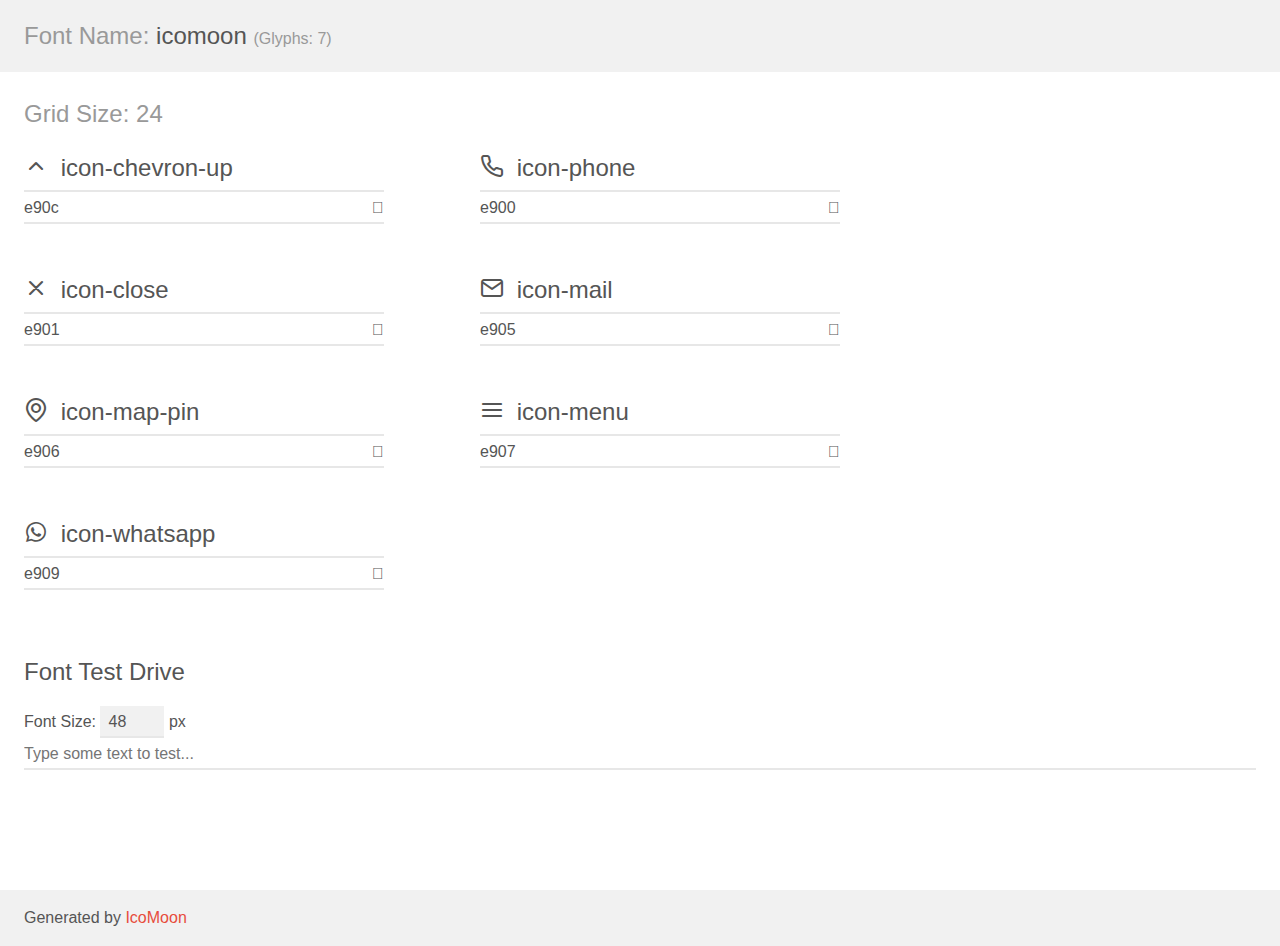
<file: icons/demo.html>
<!doctype html>
<html>
<head>
    <meta charset="utf-8">
    <title>IcoMoon Demo</title>
    <meta name="description" content="An Icon Font Generated By IcoMoon.io">
    <meta name="viewport" content="width=device-width, initial-scale=1">
    <link rel="stylesheet" href="demo-files/demo.css">
    <link rel="stylesheet" href="style.css"></head>
<body>
    <div class="bgc1 clearfix">
        <h1 class="mhmm mvm"><span class="fgc1">Font Name:</span> icomoon <small class="fgc1">(Glyphs:&nbsp;7)</small></h1>
    </div>
    <div class="clearfix mhl ptl">
        <h1 class="mvm mtn fgc1">Grid Size: 24</h1>
        <div class="glyph fs1">
            <div class="clearfix bshadow0 pbs">
                <span class="icon-chevron-up"></span>
                <span class="mls"> icon-chevron-up</span>
            </div>
            <fieldset class="fs0 size1of1 clearfix hidden-false">
                <input type="text" readonly value="e90c" class="unit size1of2" />
                <input type="text" maxlength="1" readonly value="&#xe90c;" class="unitRight size1of2 talign-right" />
            </fieldset>
            <div class="fs0 bshadow0 clearfix hidden-true">
                <span class="unit pvs fgc1">liga: </span>
                <input type="text" readonly value="" class="liga unitRight" />
            </div>
        </div>
        <div class="glyph fs1">
            <div class="clearfix bshadow0 pbs">
                <span class="icon-phone"></span>
                <span class="mls"> icon-phone</span>
            </div>
            <fieldset class="fs0 size1of1 clearfix hidden-false">
                <input type="text" readonly value="e900" class="unit size1of2" />
                <input type="text" maxlength="1" readonly value="&#xe900;" class="unitRight size1of2 talign-right" />
            </fieldset>
            <div class="fs0 bshadow0 clearfix hidden-true">
                <span class="unit pvs fgc1">liga: </span>
                <input type="text" readonly value="" class="liga unitRight" />
            </div>
        </div>
        <div class="glyph fs1">
            <div class="clearfix bshadow0 pbs">
                <span class="icon-close"></span>
                <span class="mls"> icon-close</span>
            </div>
            <fieldset class="fs0 size1of1 clearfix hidden-false">
                <input type="text" readonly value="e901" class="unit size1of2" />
                <input type="text" maxlength="1" readonly value="&#xe901;" class="unitRight size1of2 talign-right" />
            </fieldset>
            <div class="fs0 bshadow0 clearfix hidden-true">
                <span class="unit pvs fgc1">liga: </span>
                <input type="text" readonly value="" class="liga unitRight" />
            </div>
        </div>
        <div class="glyph fs1">
            <div class="clearfix bshadow0 pbs">
                <span class="icon-mail"></span>
                <span class="mls"> icon-mail</span>
            </div>
            <fieldset class="fs0 size1of1 clearfix hidden-false">
                <input type="text" readonly value="e905" class="unit size1of2" />
                <input type="text" maxlength="1" readonly value="&#xe905;" class="unitRight size1of2 talign-right" />
            </fieldset>
            <div class="fs0 bshadow0 clearfix hidden-true">
                <span class="unit pvs fgc1">liga: </span>
                <input type="text" readonly value="" class="liga unitRight" />
            </div>
        </div>
        <div class="glyph fs1">
            <div class="clearfix bshadow0 pbs">
                <span class="icon-map-pin"></span>
                <span class="mls"> icon-map-pin</span>
            </div>
            <fieldset class="fs0 size1of1 clearfix hidden-false">
                <input type="text" readonly value="e906" class="unit size1of2" />
                <input type="text" maxlength="1" readonly value="&#xe906;" class="unitRight size1of2 talign-right" />
            </fieldset>
            <div class="fs0 bshadow0 clearfix hidden-true">
                <span class="unit pvs fgc1">liga: </span>
                <input type="text" readonly value="" class="liga unitRight" />
            </div>
        </div>
        <div class="glyph fs1">
            <div class="clearfix bshadow0 pbs">
                <span class="icon-menu"></span>
                <span class="mls"> icon-menu</span>
            </div>
            <fieldset class="fs0 size1of1 clearfix hidden-false">
                <input type="text" readonly value="e907" class="unit size1of2" />
                <input type="text" maxlength="1" readonly value="&#xe907;" class="unitRight size1of2 talign-right" />
            </fieldset>
            <div class="fs0 bshadow0 clearfix hidden-true">
                <span class="unit pvs fgc1">liga: </span>
                <input type="text" readonly value="" class="liga unitRight" />
            </div>
        </div>
        <div class="glyph fs1">
            <div class="clearfix bshadow0 pbs">
                <span class="icon-whatsapp"></span>
                <span class="mls"> icon-whatsapp</span>
            </div>
            <fieldset class="fs0 size1of1 clearfix hidden-false">
                <input type="text" readonly value="e909" class="unit size1of2" />
                <input type="text" maxlength="1" readonly value="&#xe909;" class="unitRight size1of2 talign-right" />
            </fieldset>
            <div class="fs0 bshadow0 clearfix hidden-true">
                <span class="unit pvs fgc1">liga: </span>
                <input type="text" readonly value="" class="liga unitRight" />
            </div>
        </div>
    </div>

    <!--[if gt IE 8]><!-->
    <div class="mhl clearfix mbl">
        <h1>Font Test Drive</h1>
        <label>
            Font Size: <input id="fontSize" type="number" class="textbox0 mbm"
            min="8" value="48" />
            px
        </label>
        <input id="testText" type="text" class="phl size1of1 mvl"
        placeholder="Type some text to test..." value=""/>
        <div id="testDrive" class="icon-" style="font-family: icomoon">&nbsp;
        </div>
    </div>
    <!--<![endif]-->
    <div class="bgc1 clearfix">
        <p class="mhl">Generated by <a href="https://icomoon.io/app">IcoMoon</a></p>
    </div>

    <script src="demo-files/demo.js"></script>
</body>
</html>
</file>
<file: icons/demo-files/demo.css>
body {
  padding: 0;
  margin: 0;
  font-family: sans-serif;
  font-size: 1em;
  line-height: 1.5;
  color: #555;
  background: #fff;
}
h1 {
  font-size: 1.5em;
  font-weight: normal;
}
small {
  font-size: .66666667em;
}
a {
  color: #e74c3c;
  text-decoration: none;
}
a:hover, a:focus {
  box-shadow: 0 1px #e74c3c;
}
.bshadow0, input {
  box-shadow: inset 0 -2px #e7e7e7;
}
input:hover {
  box-shadow: inset 0 -2px #ccc;
}
input, fieldset {
  font-family: sans-serif;
  font-size: 1em;
  margin: 0;
  padding: 0;
  border: 0;
}
input {
  color: inherit;
  line-height: 1.5;
  height: 1.5em;
  padding: .25em 0;
}
input:focus {
  outline: none;
  box-shadow: inset 0 -2px #449fdb;
}
.glyph {
  font-size: 16px;
  width: 15em;
  padding-bottom: 1em;
  margin-right: 4em;
  margin-bottom: 1em;
  float: left;
  overflow: hidden;
}
.liga {
  width: 80%;
  width: calc(100% - 2.5em);
}
.talign-right {
  text-align: right;
}
.talign-center {
  text-align: center;
}
.bgc1 {
  background: #f1f1f1;
}
.fgc1 {
  color: #999;
}
.fgc0 {
  color: #000;
}
p {
  margin-top: 1em;
  margin-bottom: 1em;
}
.mvm {
  margin-top: .75em;
  margin-bottom: .75em;
}
.mtn {
  margin-top: 0;
}
.mtl, .mal {
  margin-top: 1.5em;
}
.mbl, .mal {
  margin-bottom: 1.5em;
}
.mal, .mhl {
  margin-left: 1.5em;
  margin-right: 1.5em;
}
.mhmm {
  margin-left: 1em;
  margin-right: 1em;
}
.mls {
  margin-left: .25em;
}
.ptl {
  padding-top: 1.5em;
}
.pbs, .pvs {
  padding-bottom: .25em;
}
.pvs, .pts {
  padding-top: .25em;
}
.unit {
  float: left;
}
.unitRight {
  float: right;
}
.size1of2 {
  width: 50%;
}
.size1of1 {
  width: 100%;
}
.clearfix:before, .clearfix:after {
  content: " ";
  display: table;
}
.clearfix:after {
  clear: both;
}
.hidden-true {
  display: none;
}
.textbox0 {
  width: 3em;
  background: #f1f1f1;
  padding: .25em .5em;
  line-height: 1.5;
  height: 1.5em;
}
#testDrive {
  display: block;
  padding-top: 24px;
  line-height: 1.5;
}
.fs0 {
  font-size: 16px;
}
.fs1 {
  font-size: 24px;
}
</file>
<file: icons/style.css>
@font-face {
  font-family: 'icomoon';
  src:  url('fonts/icomoon.eot?bz1qnu');
  src:  url('fonts/icomoon.eot?bz1qnu#iefix') format('embedded-opentype'),
    url('fonts/icomoon.ttf?bz1qnu') format('truetype'),
    url('fonts/icomoon.woff?bz1qnu') format('woff'),
    url('fonts/icomoon.svg?bz1qnu#icomoon') format('svg');
  font-weight: normal;
  font-style: normal;
  font-display: block;
}

[class^="icon-"], [class*=" icon-"] {
  /* use !important to prevent issues with browser extensions that change fonts */
  font-family: 'icomoon' !important;
  speak: never;
  font-style: normal;
  font-weight: normal;
  font-variant: normal;
  text-transform: none;
  line-height: 1;

  /* Better Font Rendering =========== */
  -webkit-font-smoothing: antialiased;
  -moz-osx-font-smoothing: grayscale;
}

.icon-chevron-up:before {
  content: "\e90c";
}
.icon-phone:before {
  content: "\e900";
}
.icon-close:before {
  content: "\e901";
}
.icon-mail:before {
  content: "\e905";
}
.icon-map-pin:before {
  content: "\e906";
}
.icon-menu:before {
  content: "\e907";
}
.icon-whatsapp:before {
  content: "\e909";
}
</file>
